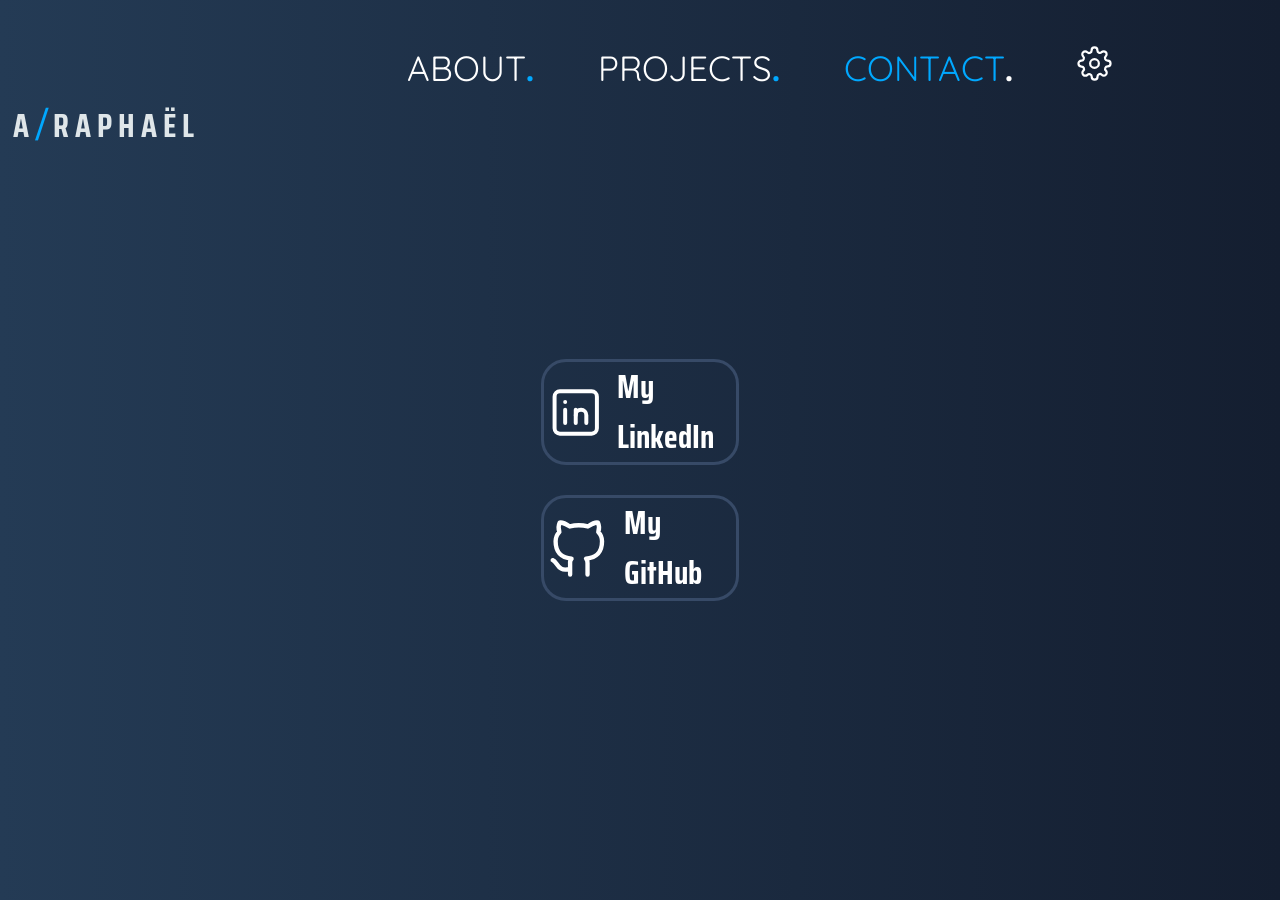
<file: html/contact.html>
<!DOCTYPE html>
<html>

<head>
    <title>Portfolio | Contact.</title>
    <meta charset="utf-8" />
    <link href="../css/default.css" rel="stylesheet" type="text/css">
    <link href="../css/menu.css" rel="stylesheet" type="text/css">
    <link href="../css/contact.css" rel="stylesheet" type="text/css">
    <link rel="shortcut icon" type="image/png" href="resources/cloud.png" />
</head>

<body>
 
    <!-- Menu -->
    <nav class="menu">
        <div class="nav__title">
            <script src="https://cdn.lordicon.com/lusqsztk.js"></script>
            <lord-icon src="https://cdn.lordicon.com/nobciafz.json" trigger="loop-on-hover"
                colors="primary:#ffffff,secondary:#00a8ff" style="width:100px;height:100px">
            </lord-icon>
        </div>
        <ul class="nav__list">
            <li class="nav__item"><a class="hover-underline-animation" href="../index.html">ABOUT<span
                        class="dot">.</span></a>
            </li>
            <li class="nav__item"><a class="hover-underline-animation" href="projects.html">PROJECTS<span
                        class="dot">.</span></a>
            </li>
            <li class="nav__item"><a class="hover-underline-animation active" href="contact.html">CONTACT<span 
                        class="dot">.</span></a>
            </li>
            <li class="nav__item settings"><svg xmlns="http://www.w3.org/2000/svg" width="35" height="35" viewBox="0 0 24 24"
                    fill="none" stroke="#ffffff" stroke-width="1.5" stroke-linecap="round" stroke-linejoin="round">
                    <circle cx="12" cy="12" r="3"></circle>
                    <path d="M19.4 15a1.65 1.65 0 0 0 .33 1.82l.06.06a2 2 0 0 1 0 2.83 2 2 0 0 1-2.83 0l-.06-.06a1.65 1.65 0 0 0-1.82-.33 1.65 1.65 0 0 0-1 1.51V21a2 2 0 0 1-2 2 2 2 0 0 1-2-2v-.09A1.65 1.65 0 0 0 9 19.4a1.65 1.65 0 0 0-1.82.33l-.06.06a2 2 0 0 1-2.83 0 2 2 0 0 1 0-2.83l.06-.06a1.65 1.65 0 0 0 .33-1.82 1.65 1.65 0 0 0-1.51-1H3a2 2 0 0 1-2-2 2 2 0 0 1 2-2h.09A1.65 1.65 0 0 0 4.6 9a1.65 1.65 0 0 0-.33-1.82l-.06-.06a2 2 0 0 1 0-2.83 2 2 0 0 1 2.83 0l.06.06a1.65 1.65 0 0 0 1.82.33H9a1.65 1.65 0 0 0 1-1.51V3a2 2 0 0 1 2-2 2 2 0 0 1 2 2v.09a1.65 1.65 0 0 0 1 1.51 1.65 1.65 0 0 0 1.82-.33l.06-.06a2 2 0 0 1 2.83 0 2 2 0 0 1 0 2.83l-.06.06a1.65 1.65 0 0 0-.33 1.82V9a1.65 1.65 0 0 0 1.51 1H21a2 2 0 0 1 2 2 2 2 0 0 1-2 2h-.09a1.65 1.65 0 0 0-1.51 1z"></path>
                    </svg>
            </li>
        </ul>
        </div>
    </nav>
    <h1 class="name">A <span class="dot" style="font-size: 35px;">/</span> R A P H A Ë L</h1>

    <div class="contact">
            <div class="contact-linkedin">
                <a href="https://gitlab-ce.iut.u-bordeaux.fr/ralarcon">
                    <svg xmlns="http://www.w3.org/2000/svg" class="icon icon-tabler icon-tabler-brand-linkedin" width="75" height="75" viewBox="0 0 24 24" stroke-width="1.5" stroke="white" fill="none" stroke-linecap="round" stroke-linejoin="round">
                        <path stroke="none" d="M0 0h24v24H0z" fill="none"/>
                        <rect x="4" y="4" width="16" height="16" rx="2" />
                        <line x1="8" y1="11" x2="8" y2="16" />
                        <line x1="8" y1="8" x2="8" y2="8.01" />
                        <line x1="12" y1="16" x2="12" y2="11" />
                        <path d="M16 16v-3a2 2 0 0 0 -4 0" />
                    </svg>
                    <h1>My LinkedIn</h1>
                </a>
            </div>
            <div class="contact-github">
                <a href="https://gitlab-ce.iut.u-bordeaux.fr/ralarcon">
                    <svg xmlns="http://www.w3.org/2000/svg" class="icon icon-tabler icon-tabler-brand-github" width="75" height="75" viewBox="0 0 24 24" stroke-width="1.5" stroke="white" fill="none" stroke-linecap="round" stroke-linejoin="round">
                        <path stroke="none" d="M0 0h24v24H0z" fill="none"/>
                        <path d="M9 19c-4.3 1.4 -4.3 -2.5 -6 -3m12 5v-3.5c0 -1 .1 -1.4 -.5 -2c2.8 -.3 5.5 -1.4 5.5 -6a4.6 4.6 0 0 0 -1.3 -3.2a4.2 4.2 0 0 0 -.1 -3.2s-1.1 -.3 -3.5 1.3a12.3 12.3 0 0 0 -6.2 0c-2.4 -1.6 -3.5 -1.3 -3.5 -1.3a4.2 4.2 0 0 0 -.1 3.2a4.6 4.6 0 0 0 -1.3 3.2c0 4.6 2.7 5.7 5.5 6c-.6 .6 -.6 1.2 -.5 2v3.5" />
                    </svg>
                    <h1>My GitHub</h1>
                </a>
    </div>
</file>
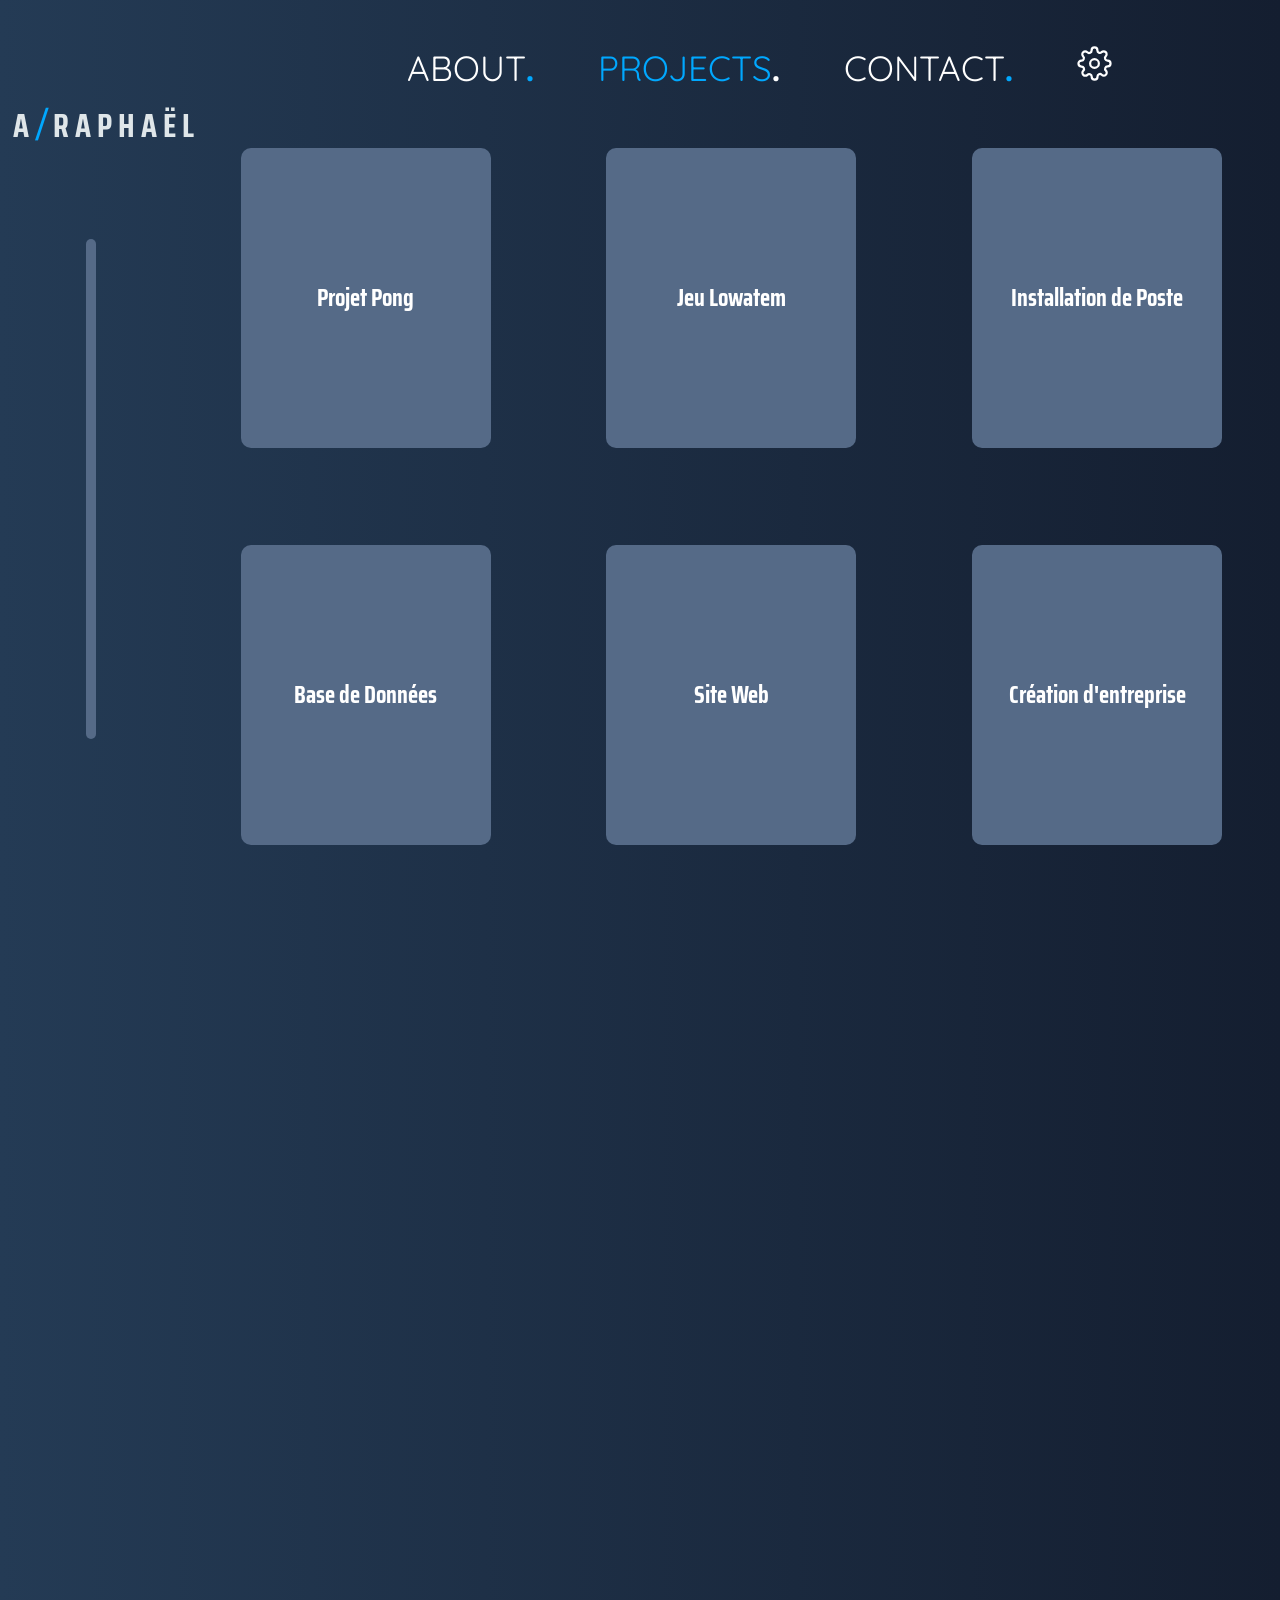
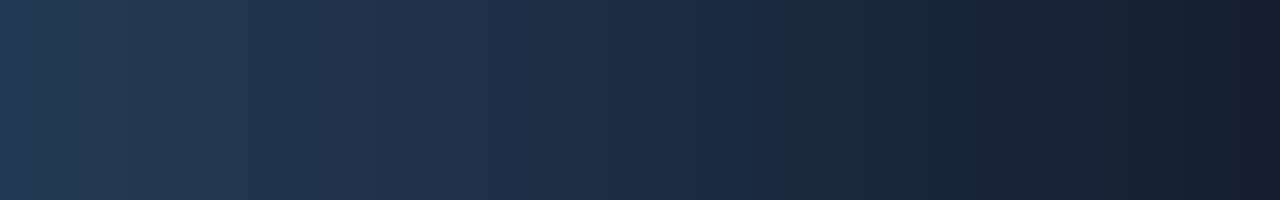
<file: html/projects.html>
<!DOCTYPE html>
<html>

<head>
    <title>Portfolio | Projects.</title>
    <meta charset="utf-8" />
    <link href="../css/default.css" rel="stylesheet" type="text/css">
    <link href="../css/menu.css" rel="stylesheet" type="text/css">
    <link href="../css/projects.css" rel="stylesheet" type="text/css">
    <link rel="shortcut icon" type="image/png" href="resources/cloud.png" />
</head>

<body>
     
    <!-- Menu -->
    <nav class="menu">
        <div class="nav__title">
            <script src="https://cdn.lordicon.com/lusqsztk.js"></script>
            <lord-icon src="https://cdn.lordicon.com/nobciafz.json" trigger="loop-on-hover"
                colors="primary:#ffffff,secondary:#00a8ff" style="width:100px;height:100px">
            </lord-icon>
        </div>
        <ul class="nav__list">
            <li class="nav__item"><a class="hover-underline-animation" href="../index.html">ABOUT<span
                        class="dot">.</span></a>
            </li>
            <li class="nav__item"><a class="hover-underline-animation active" href="projects.html">PROJECTS<span
                        class="dot">.</span></a></li>
            <li class="nav__item"><a class="hover-underline-animation" href="contact.html">CONTACT<span 
                        class="dot">.</span></a>
            </li>
            <li class="nav__item settings"><svg xmlns="http://www.w3.org/2000/svg" width="35" height="35" viewBox="0 0 24 24"
                    fill="none" stroke="#ffffff" stroke-width="1.5" stroke-linecap="round" stroke-linejoin="round">
                    <circle cx="12" cy="12" r="3"></circle>
                    <path d="M19.4 15a1.65 1.65 0 0 0 .33 1.82l.06.06a2 2 0 0 1 0 2.83 2 2 0 0 1-2.83 0l-.06-.06a1.65 1.65 0 0 0-1.82-.33 1.65 1.65 0 0 0-1 1.51V21a2 2 0 0 1-2 2 2 2 0 0 1-2-2v-.09A1.65 1.65 0 0 0 9 19.4a1.65 1.65 0 0 0-1.82.33l-.06.06a2 2 0 0 1-2.83 0 2 2 0 0 1 0-2.83l.06-.06a1.65 1.65 0 0 0 .33-1.82 1.65 1.65 0 0 0-1.51-1H3a2 2 0 0 1-2-2 2 2 0 0 1 2-2h.09A1.65 1.65 0 0 0 4.6 9a1.65 1.65 0 0 0-.33-1.82l-.06-.06a2 2 0 0 1 0-2.83 2 2 0 0 1 2.83 0l.06.06a1.65 1.65 0 0 0 1.82.33H9a1.65 1.65 0 0 0 1-1.51V3a2 2 0 0 1 2-2 2 2 0 0 1 2 2v.09a1.65 1.65 0 0 0 1 1.51 1.65 1.65 0 0 0 1.82-.33l.06-.06a2 2 0 0 1 2.83 0 2 2 0 0 1 0 2.83l-.06.06a1.65 1.65 0 0 0-.33 1.82V9a1.65 1.65 0 0 0 1.51 1H21a2 2 0 0 1 2 2 2 2 0 0 1-2 2h-.09a1.65 1.65 0 0 0-1.51 1z"></path>
                    </svg>
            </li>
        </ul>
        </div>
    </nav>
    <h1 class="name">A <span class="dot" style="font-size: 35px;">/</span> R A P H A Ë L</h1>

    <!-- Body div -->
    <div class="work">
        <div class="work-progressbar">
            <div class="placeholder-progressbar">
                <div id="progressbar-projects">
                </div>
            </div>
        </div>
        <div class="projects">
            <a class="placeholder" href="../retex/RETEX S1.01.pdf">
                <div class="hide">
                    <img src="../resources/processing.png" style="width: 50px;height: 50px;">
                </div>
                <h2>Projet Pong</h2>
            </a>
            <a class="placeholder" href="../retex/RETEX S1.02.pdf">
                <div class="hide">
                    <img src="../resources/java.png" style="width: 50px;height: 50px;">
                </div>
                <h2>Jeu Lowatem</h2>
            </a>
            <a class="placeholder" href="../retex/RETEX S1.03.pdf">
                <div class="hide">
                    <img src="../resources/bash.png" style="width: 50px;height: 50px;">
                </div>
                <h2>Installation de Poste</h2>
            </a>
            <a class="placeholder" href="../retex/RETEX S1.04.pdf">
                <div class="hide">
                    <img src="../resources/sql.png" style="width: 50px;height: 50px;">
                </div>
                <h2>Base de Données</h2>
            </a>
            <a class="placeholder" href="../retex/RETEX S1.05.pdf">
                <div class="hide">
                    <img src="../resources/html-5.png" style="width: 50px;height: 50px;">
                    <img src="../resources/css-3.png" style="width: 50px;height: 50px;">
                </div>
                <h2>Site Web</h2>
            </a>
            <a class="placeholder" href="../retex/RETEX S1.06.pdf">
                <div class="hide">
                    <img src="../resources/company.png" style="width: 50px;height: 50px;">
                </div>
                <h2>Création d'entreprise</h2>
            </a>
        </div>
    </div>

    <script>
        window.onscroll = function() {myFunction()};

        function myFunction() {
            var winScroll = document.body.scrollTop || document.documentElement.scrollTop;
            var height = document.documentElement.scrollHeight - document.documentElement.clientHeight;
            var scrolled = (winScroll / height) * 100;
            document.getElementById("progressbar-projects").style.height = scrolled + "%";
        } 
    </script>
</file>
<file: css/default.css>
/*-----------------------------------
        CSS reset
-----------------------------------*/
html {
    scrollbar-width: none;
}
    
body {
    background: #141E30;  /* fallback for old browsers */
    background: -webkit-linear-gradient(to right, #243B55, #141E30);
    background: linear-gradient(to right, #243B55, #141E30);
    min-width: 600px;
}

* {
    margin: 0;
    padding: 0;
}

a {
    text-decoration: none;
}
</file>
<file: css/menu.css>
@import url("https://fonts.googleapis.com/css2?family=Quicksand:wght@300&display=swap");
@import url('https://fonts.googleapis.com/css2?family=Saira+Semi+Condensed:wght@100;300&display=swap');
@import url('https://fonts.googleapis.com/css2?family=Abril+Fatface&display=swap');
@import url('https://fonts.googleapis.com/css2?family=Saira+Condensed:wght@200&display=swap');

/*-----------------------------------
        CSS For full screen
-----------------------------------*/

:root {
    --theme-color: #00a8ff;
    --secondary-color: white;
    --primary-skills-color: #b2bec3;
    --secondary-skills-color:#dfe6e9;
    --nav-height: 10%;
}

nav.menu {
    z-index: 999;
    position: sticky;
    display: flex;
    justify-content: space-between;
    align-items: center;
    height: var(--nav-height);
    top: 15px;
    background: transparent;
}

.hover-underline-animation {
    display: inline-block;
    position: relative;
    color: white;
    font-size: 35px;
    font-family: "Quicksand", sans-serif;
}

.hover-underline-animation:after {
    content: "";
    position: absolute;
    width: 100%;
    transform: scaleX(0);
    height: 2px;
    bottom: 0;
    left: 0;
    background-color: white;
    transform-origin: bottom right;
    transition: transform 0.25s ease-out;
}

.hover-underline-animation:hover:after {
    transform: scaleX(1);
    transform-origin: bottom left;
}

.nav__title {
    display: flex;
    flex-direction: row;
    margin: 0px 30px;
    margin-left: 60px;
}

.nav__title p {
    align-self: center;
    font-size: 30px;
    color: var(--secondary-color);
    font-family: 'Saira Semi Condensed', sans-serif;
}

.nav__title p span {
    color: var(--theme-color);
}

.nav__list {
    margin-right: 100px;
    position: absolute;
    right: 3%;
}

.nav__item {
    display: inline-block;
    margin: 0px 30px;
}

nav.menu li:hover svg {
    transform: rotate(360deg);
    stroke:#95a5a6;
}

nav.menu li svg {
    transition: transform 2s ease-in-out;
}

.hover-underline-animation.active {
    color: var(--theme-color);
}

.hover-underline-animation.active:after {
    background-color: var(--theme-color);
}

li.nav__item.settings {
    padding-top: 5px;
}

span.dot {
    font-family: 'Abril Fatface', cursive;
    font-size: 30px;
    color: var(--theme-color);
}

.hover-underline-animation.active span.dot {
    color: white;
}

h1.name {
    position: fixed;
    margin-left: 1%;
    color: var(--secondary-skills-color);
    font-family: 'Saira Condensed', sans-serif;
  }

/*-----------------------------------
    CSS For responsive web design
-----------------------------------*/

  
  /* Medium devices (landscape tablets, 768px and up) */
  @media only screen and (max-width: 1100px) {
    nav.menu {
        display: flex;
        flex-direction: row;
    }

    .nav__title lord-icon {}
    
    ul.nav__list {
        align-self: center;
        font-size: 20px;
        right: 0%;
        display: flex;
        margin-right: 1%;
    }

    ul.nav__list li.settings {
        align-self: center;
    }

    h1.name {
        display: none;
    }
  }
  
  /* Large devices (laptops/desktops, 992px and up) */
  @media only screen and (min-width: 992px) {}
  
  /* Extra large devices (large laptops and desktops, 1200px and up) */
  @media only screen and (min-width: 1200px) {} 


/*--------------------------------------
   Animations
--------------------------------------*/

@-webkit-keyframes rotate-center {
    0% {
        -webkit-transform: rotate(0);
        transform: rotate(0);
    }
    100% {
        -webkit-transform: rotate(360deg);
        transform: rotate(360deg);
    }
}

@keyframes rotate-center {
    0% {
        -webkit-transform: rotate(0);
        transform: rotate(0);
    }
    100% {
        -webkit-transform: rotate(360deg);
        transform: rotate(360deg);
    }
}

@keyframes apparitionSousMenu {
    0% {
        box-shadow: 0px 3px 3px 1px rgba(0, 0, 0, 0);
        border-top: 3px solid #2169EC;
    }
    30% {
        box-shadow: 0px 3px 3px 1px rgba(0, 0, 0, 0.3);
    }
    100% {
        max-height: 50em;
        border-top: 3px solid #2169EC;
        box-shadow: 0px 3px 3px 1px rgba(0, 0, 0, 0.3);
    }
}
</file>
<file: css/contact.css>
div.contact {
    padding-top: 200px;
    display: flex;
    flex-direction: column;
    justify-content: center;
    align-items: center;
    height: 40vh;
    width: 100%;
}

div.contact div[class*="contact-"] {
    display: flex;
    flex-direction: column;
    justify-content: center;
    align-items: center;
    width: 100%;
}

div.contact div[class*="contact-"] a {
    border-radius: 25px;
    width: 15%;
    border: solid 3px #374A67;
    display: flex;
    align-items: center;
    justify-content: center;
    flex-direction: row;
    margin: 15px 0;
}

div.contact div[class*="contact-"] a h1{
    color: white;
    padding-left: 10px;
    font-family: 'Saira Condensed', sans-serif;
}

div.contact div[class*="contact-"] a:hover {
    border: solid 3px var(--theme-color);;
}

div.contact div[class*="contact-"] a:hover svg {
    stroke: var(--theme-color);
}

div.contact div[class*="contact-"] a:hover h1 {
    color: var(--theme-color);
}
</file>
<file: css/projects.css>
body::-webkit-scrollbar {
  display: none;
}

body {
  -ms-overflow-style: none;
  overflow: -moz-scrollbars-none;
}

body {
  min-height: 200vh;
}

div.work {
  display: flex;
  flex-direction: row;
  width: 100%;
  height: 100vh;
}

div.work-progressbar {
  margin-top: 5%;
  flex: 1;
  display: flex;
  justify-content: center;
}

div.work-progressbar div {
  margin-top: 75px;
  border-radius: 20px;
  height: 500px;
  background: #556a87;
  width: 10px;
}

div.work-progressbar div.placeholder-progressbar {
  position: fixed;
}

div.work-progressbar div div {
  height: 0;
  margin-top: 0;
  background: var(--theme-color);
}

div.projects {
  flex: 6;
  overflow: auto;
  display: grid; 
  grid-template-columns: 1fr 1fr 1fr; 
  grid-template-rows: 1fr 1fr 1fr 1fr 1fr;
  gap: 50px 0px;
  grid-template-areas: 
    ". . ."
    ". . .";
  justify-content: space-evenly; 
  align-content: space-evenly; 
  justify-items: center; 
  align-items: center; 
}

a.placeholder {
    filter: blur(0px);
    display: flex;
    justify-content: center;
    align-items: center;
    background: #556a87;
    margin-top: 13%;
    border-radius: 10px;
    height: 300px;
    width: 250px;
    transition: transform .2s;
}

a.placeholder div.hide {
  position: absolute;
  display: none;
}

a.placeholder:hover {
  transform: scale(1.1);
}

a.placeholder:hover h2 {
  transform: translateY(300%);
}

a.placeholder:hover div.hide {
  display: block;
}

a.placeholder h2 {
  color: white;
  font-family: 'Saira Condensed', sans-serif;
  transition: transform .2s;
}
</file>
